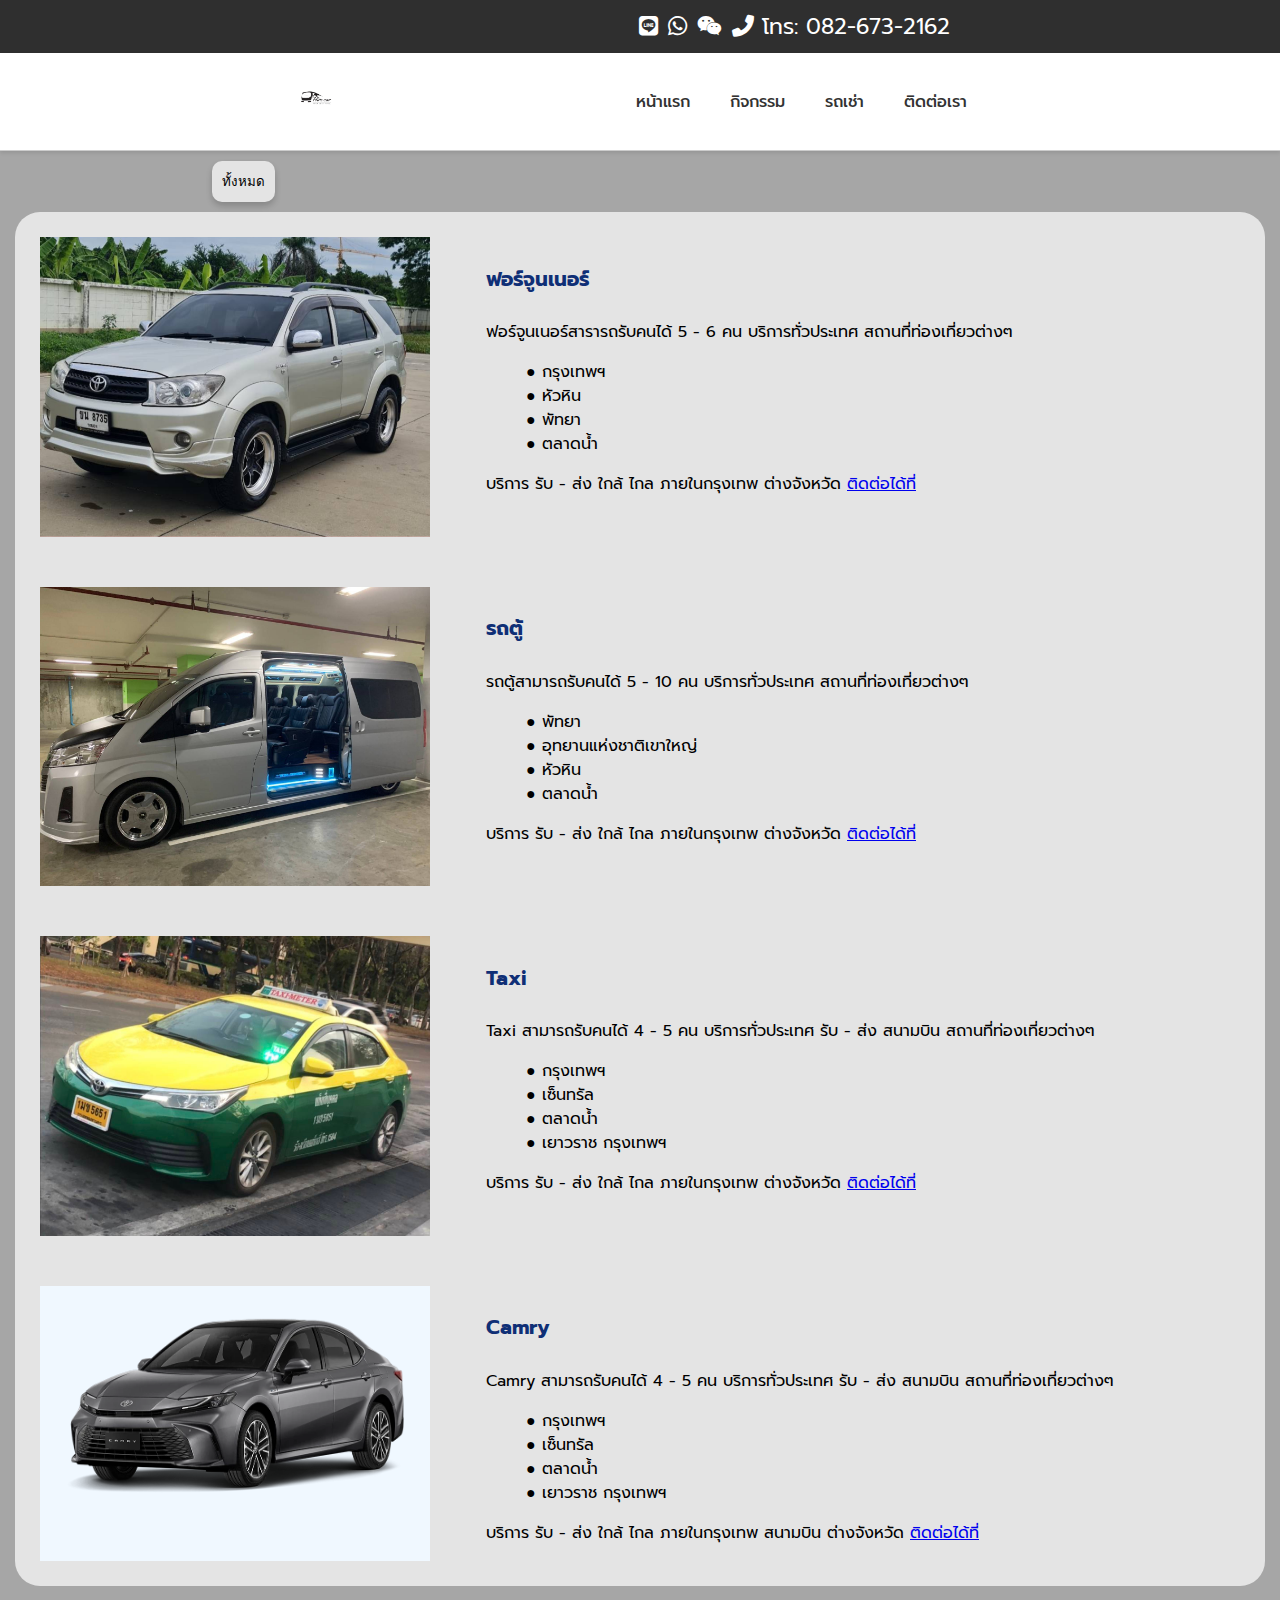
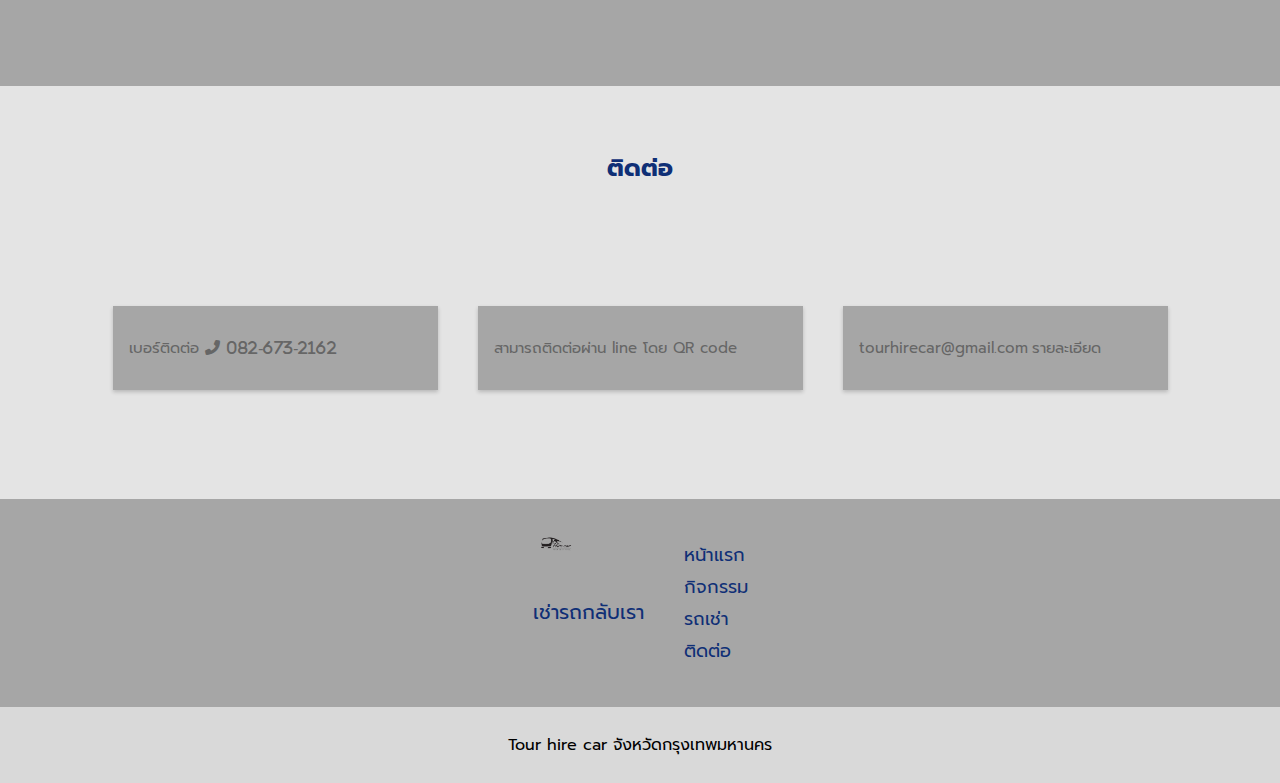
<file: carrental.html>
<!DOCTYPE html>
<html lang="en">

<head>
    <meta charset="UTF-8">
    <meta name="viewport" content="width=device-width, initial-scale=1.0">
    <link rel="stylesheet" href="carrental.css">
    <link rel="stylesheet" href="styles.css">
    <link rel="stylesheet" href="footer.css">
    <link rel="stylesheet" href="style.css">
    <link rel="stylesheet" href="contactcard.css">
    <link href="https://fonts.googleapis.com/css2?family=Prompt:wght@300;400;500&display=swap" rel="stylesheet">
        <link href="https://cdnjs.cloudflare.com/ajax/libs/font-awesome/6.0.0/css/all.min.css" rel="stylesheet">
    <title>Tour hire car</title>
    <link rel="icon" type="image/png" href="img/icon.png">
</head>

<body>
    <header>
        <div class="contact">
            <div class="bar"></div>
            <div class="bar"></div>
            <ul class="social-icons">
                <!-- ไอคอน LINE -->
                <li><a href="https://line.me/ti/p/[oadzaa885]" target="_blank" class="line"><i
                            class="fab fa-line"></i></a></li>
                <!-- ไอคอน WhatsApp -->
                <li><a href="https://www.whatsapp.com" target="_blank" class="whatsapp"><i
                            class="fab fa-whatsapp"></i></a></li>
                <!-- ไอคอน WeChat -->
                <li><a href="https://www.wechat.com" target="_blank" class="wechat"> <i class="fab fa-weixin"></i></a>
                </li>
                <!-- ไอคอน Tel -->
                <li><a href="tel:0949822646" class="tel"><i class="fas fa-phone-alt"></i></a><a href="tel:0826732162"> โทร:
                    082-673-2162</a></li>
            </ul>
            <div class="bar"></div>
        </div>
    </header>

    <!-- Main Navbar -->
    <nav class="navbar">
        <div class="bar"></div>
        <div class="logo">
            <img src="img/Borcelle_10_x_10_.webp" alt="Logo">
        </div>
        <button class="menu-toggle" id="menu-toggle">
            <i class="fas fa-bars" id="menu-icon"></i>
        </button>
        <ul class="nav-links" id="nav-links">
            <li><a href="index.html">หน้าแรก</a></li>
            <li><a href="index.html#container-carrenlcp">กิจกรรม</a></li>
            <li><a href="carrental.html">รถเช่า</a></li>
            <li><a href="contact.html">ติดต่อเรา</a></li>
        </ul>
        <div class="bar"></div>
    </nav>
    <div class="container-carrental">
        <div class="allcar-main">
            <div class="allcar-time">
                <button class="allcar">ทั้งหมด</button>
            </div>
        </div>
        
        <div class="carrental-main">
            <div class="carrental">
                <div class="card-car">
                    <div class="pic-car">
                        <img src="img\fortuner.png" alt="">
                    </div>
                    <div class="carrental-detail">
                        <h4>ฟอร์จูนเนอร์</h4>
                        <p>ฟอร์จูนเนอร์สารารถรับคนได้ 5 - 6 คน บริการทั่วประเทศ สถานที่ท่องเที่ยวต่างๆ</p>
                        <ul>
                            <li><span>● </span>กรุงเทพฯ</li>
                            <li><span>● </span>หัวหิน</li>
                            <li><span>● </span>พัทยา</li>
                            <li><span>● </span>ตลาดน้ำ</li>
                        </ul>
                        <p>บริการ รับ - ส่ง ใกล้ ไกล ภายในกรุงเทพ ต่างจังหวัด <a href="carrental.html">ติดต่อได้ที่</a>
                        </p>
                    </div>
                </div>
                <div class="card-car">
                    <div class="pic-car">
                        <img src="img\รถตู้2.jpg" alt="">
                    </div>
                    <div class="carrental-detail">
                        <h4>รถตู้</h4>
                        <p>รถตู้สามารถรับคนได้ 5 - 10 คน บริการทั่วประเทศ สถานที่ท่องเที่ยวต่างๆ</p>
                        <ul>
                            <li><span>● </span>พัทยา</li>
                            <li><span>● </span>อุทยานแห่งชาติเขาใหญ่</li>
                            <li><span>● </span>หัวหิน</li>
                            <li><span>● </span>ตลาดน้ำ</li>
                        </ul>
                        <p>บริการ รับ - ส่ง ใกล้ ไกล ภายในกรุงเทพ ต่างจังหวัด <a href="contact.html">ติดต่อได้ที่</a></p>
                    </div>
                </div>
                <div class="card-car">
                    <div class="pic-car">
                        <img src="img\taxi.png" alt="">
                    </div>
                    <div class="carrental-detail">
                        <h4>Taxi</h4>
                        <p>Taxi สามารถรับคนได้ 4 - 5 คน บริการทั่วประเทศ รับ - ส่ง สนามบิน สถานที่ท่องเที่ยวต่างๆ</p>
                        <ul>
                            <li><span>● </span>กรุงเทพฯ</li>
                            <li><span>● </span>เซ็นทรัล</li>
                            <li><span>● </span>ตลาดน้ำ</li>
                            <li><span>● </span>เยาวราช กรุงเทพฯ</li>
                        </ul>
                        <p>บริการ รับ - ส่ง ใกล้ ไกล ภายในกรุงเทพ ต่างจังหวัด <a href="contact.html">ติดต่อได้ที่</a></p>
                    </div>
                </div>
                <div class="card-car">
                    <div class="pic-car">
                        <img src="img\camry.webp" alt="" style="background-color: aliceblue;">
                    </div>
                    <div class="carrental-detail">
                        <h4>Camry</h4>
                        <p>Camry สามารถรับคนได้ 4 - 5 คน บริการทั่วประเทศ รับ - ส่ง สนามบิน สถานที่ท่องเที่ยวต่างๆ</p>
                        <ul>
                            <li><span>● </span>กรุงเทพฯ</li>
                            <li><span>● </span>เซ็นทรัล</li>
                            <li><span>● </span>ตลาดน้ำ</li>
                            <li><span>● </span>เยาวราช กรุงเทพฯ</li>
                        </ul>
                        <p>บริการ รับ - ส่ง ใกล้ ไกล ภายในกรุงเทพ สนามบิน ต่างจังหวัด <a href="contact.html">ติดต่อได้ที่</a></p>
                    </div>
                </div>
                
            </div>
        </div>
    </div>
    <div class="contactcard-container">
        <div class="contactcard-main">
            <h2>ติดต่อ</h2>
            <div class="contactcard-container">
                <div class="card-contact">
                    <div class="conatcatcard-content">
                        <p>เบอร์ติดต่อ <i class="fas fa-phone-alt"> <a href="tel:0826732162">082-673-2162</a></i></p>
                    </div>
                </div>
                <div class="card-contact">
                    <div class="conatcatcard-content">
                        <p>สามารถติดต่อผ่าน line โดย QR code </p>
                    </div>
                </div>
                <div class="card-contact">
                    <div class="conatcatcard-content">
                        <p>tourhirecar@gmail.com<a href="contact.html">รายละเอียด</a></p>
                    </div>
                </div>
            </div>
        </div>
    </div>
    <footer>
        <div class="container-footer">
            <div class="content-footer">
                <div class="logo">
                    <img src="img/Borcelle_10_x_10_.webp" alt="Logo">
                </div>
                <p>เช่ารถกลับเรา</p>
            </div>
            <div class="content-footer">
                <ul class="list">
                    <li><a href="index.html">หน้าแรก</a></li>
                    <li><a href="index.html#container-carrenlcp">กิจกรรม</a></li>
                    <li><a href="carrental.html">รถเช่า</a></li>
                    <li><a href="contact.html">ติดต่อ</a></li>
                </ul>
            </div>
        </div>
        <div class="buttom-bar">
            <p>Tour hire car  จังหวัดกรุงเทพมหานคร </p>
        </div>
    </footer>
    <script src="scripts.js"></script>
</body>

</html>
</file>
<file: carrental.css>
.allcar-time {
    padding: 10px;
    display: flex;
    flex-wrap: wrap;
    margin-left: 15%;
}
.allcar {
    width: auto;
    height: auto;
    padding: 10px;
    max-width: 1250px;
    background: rgb(228, 228, 228);
    border-radius: 10px ;
    border: none;
    outline: none; /* ลบเส้นขอบเมื่อคลิก */
    display: flex;
    margin-left: 10px;
    flex-wrap: wrap;
    box-shadow: 0px 4px 6px rgba(14, 13, 13, 0.2); /* เพิ่มเงากรอบ */
}

.carrental-main {
    display: flex;
    justify-content: center;
    flex-wrap: wrap;
}

.carrental{
    background: rgb(228, 228, 228);
    max-width: 1250px;
    width: 100%;
    height: auto;
    border-radius: 25px;
}

.card-car {
    display: flex;
    width: auto;
    height: auto;
    padding: 25px;
}

@media screen and (max-width: 585px){
    .card-car {
        display: inline;
    }
    .pic-car {
        text-align: center;
    }
    .allcar-time {
        display: inline;
    }
    img {
        border-radius: 15px;
    }
}
@media only screen and (max-width:800px) {
    /* For tablets: */
    .main {
      width: 80%;
      padding: 0;
    }
    .right {
      width: 100%;
    }
  }

.pic-car img{
    max-width: 390px;
    max-height: 300px;
    width: 100%;
    height: 100%;
    background: pink;
}

.carrental-detail {
    margin-left: 3.5rem;
    flex-wrap: wrap;
}

h4 {
    color: #0f2f76;
    font-size: 20px;
}
</file>
<file: styles.css>
/* ตั้งค่าพื้นฐาน */
body {
    margin: 0;
    font-family: 'Prompt', sans-serif;
    background-color: #f9f9f9;
}

.contact {
    background-color: #2f2f2f;
    color: white;
    padding: 10px 0;
    display: flex;
    align-items: center;
    justify-content: space-between;
}

.contact ul {
    display: flex;
    justify-content: flex-end;
    list-style: none;
    padding: 0;
    margin: 0;
}

.contact li {
    margin-right: 10px;
}

.social-icons a {
    text-decoration: none;
    color: white;
    font-size: 22px;
    transition: color 0.3s;
}

.social-icons .line:hover {
    color: #25d366;
}

.social-icons .whatsapp:hover {
    color: #25d366;
}

.social-icons .tel:hover {
    color: #25d366;
}
.social-icons .wechat:hover {
    color: #25d366;
}
.social-icons a:hover {
    color: #25d366;
}

/* Navbar Styles */
.navbar {
    position: sticky;
    display: flex;
    align-items: center;
    justify-content: space-between;
    padding: 20px;
    background-color: white;
    border-bottom: 1px solid #ccc;
    box-shadow: 0 2px 4px rgba(0, 0, 0, 0.1);
    align-items: center;
    z-index: 1000;
    top: 0;
}

.logo img {
    max-height: 50px; /* กำหนดความสูงสูงสุดของโลโก้ */
    height: auto; /* ให้ปรับความสูงแบบอัตโนมัติ */
    width: auto; /* ให้ขนาดกว้างสัมพันธ์กับสูง */
}

.nav-links {
    list-style: none;
    display: flex;
    margin: 0;
    padding: 0; 
    transition: transform 0.3s ease;
    background-color: white;
}

.nav-links.active {
    transform: translateY(0); /* แสดงเมนู */
}

.nav-links li {
    margin: 0;
}

.nav-links a {
    display: block;
    padding: 15px 20px;
    text-decoration: none;
    color: #333;
    font-size: 16px;
    font-weight: 500;
    transition: color 0.3s ease;
}

.nav-links a:hover {
    color: #ff0000;
}

/* Hamburger Menu */
.menu-toggle {
    display: none; /* เริ่มต้นจะไม่แสดงบนหน้าจอใหญ่ */
    background: none;
    border: none;
    font-size: 22px;
    cursor: pointer;
    position: absolute; /* เพื่อให้สามารถจัดตำแหน่งอิสระ */
    right: 20px; /* ปรับตำแหน่งชิดขวา (ปรับตัวเลขตามต้องการ) */
    
    
    
}

#menu-icon {
    transition: transform 0.3s ease;
}

@media (max-width: 768px) {
    .menu-toggle {
        display: block;
        float: right;
    }

    .nav-links {
        flex-direction: column;
        display: none;
        list-style: none;
        display: flex;
        margin: 0;
        padding: 0;
        transform: translateY(-180%); /* ซ่อนเมนูโดยเลื่อนขึ้น */
        transition: transform 0.3s ease;
        position: absolute;
        top: 97px;
        left: 0;
        width: 100%;
        background-color: white;
        box-shadow: 0px 4px 6px rgba(0, 0, 0, 0.1);
        z-index: 999;
    }

    .nav-links.active {
        display: flex;
        
    }
}
</file>
<file: footer.css>
footer {
    background: #a6a6a6;
    padding-top: 20px;
}

.container-footer {
    width: 1170px;
    margin: auto;
    display: flex;
    justify-content: center;
    padding-bottom: 20px;
}

.content-footer,h3 p {
    color: #0f2f76;
    font-size: 20px;
}

.list li a {
    text-decoration: none;
    font-size: 18px;
    color: #0f2f76;
    line-height: 2rem;
}

.list,
li {
    list-style: none;
}

.buttom-bar {
    background: #d9d9d9;
    text-align: center;
    padding: 10px 0;
}

@media(max-width: 1170px) {
    .container-footer {
        width: 50%;
    }
}

@media(max-width: 457px) {
    .container-footer {
        width: 100%;
    }
}
</file>
<file: style.css>
body {
    margin: 0px;
    font-family: 'Prompt', sans-serif;
    background: #a6a6a6;
}

.maindetailcar {
    background: rgb(112, 112, 112);
    border-radius: 15px;
    margin-bottom: 1%;
  display: flex;
  justify-content: center;
  align-items: center;
  padding-bottom: 2%;
}

h2 {
    margin-top: 4rem;
    margin-bottom: 4rem;
    text-align: center;
    color: #0f2f76;
}

/* ------------------- */

.carousel-container1 {
  position: relative;
  width: 100%;
  max-width: 1200px;
  overflow: hidden;
  border-radius: 16px;
  box-shadow: 0 4px 8px rgba(0, 0, 0, 0.2);
  padding-bottom: 1%;
}
.carousel1 {
  display: flex;
  transition: transform 0.5s ease;
}
.carousel-item1 {
  min-width: 100%;
  transition: transform 0.5s ease;
  display: flex;
  justify-content: center; /* จัดแนวนอนให้อยู่ตรงกลาง */
  align-items: center; /* จัดแนวตั้งให้อยู่ตรงกลาง */
  height: 100%; /* ตั้งความสูงเต็มพื้นที่สไลด์ */
  position: relative;
}
.carousel-item1 img {
  max-width: 100%; /* ปรับความกว้างของรูปภาพ */
  max-height: 100%; /* ปรับความสูงของรูปภาพ */
  object-fit: contain; /* ให้รูปอยู่ในกรอบโดยไม่ถูกตัด */
}
.carousel-buttons1 {
  position: absolute;
  top: 50%;
  width: 100%;
  display: flex;
  justify-content: space-between;
  transform: translateY(-50%);
}
.carousel-button1 {
  background-color: rgba(66, 64, 60, 0.8);
  border: none;
  color: white;
  font-size: 24px;
  padding: 12px;
  cursor: pointer;
  border-radius: 50%;
  box-shadow: 0 4px 8px rgba(0, 0, 0, 0.3);
  transition: background-color 0.3s;
}
.carousel-button1:hover {
  background-color: rgba(255, 140, 0, 0.9);
}
.carousel-dots1 {
  display: flex;
  justify-content: center;
  margin-top: 16px;
}
.dot {
  height: 12px;
  width: 12px;
  background-color: #bbb;
  border-radius: 50%;
  margin: 0 5px;
  cursor: pointer;
  transition: background-color 0.3s;
}
.dot.active {
  background-color: #ff9f00;
}

/* ---------------- */

.carousel-track-container {
  overflow: hidden;
  width: 100%;
  position: relative;
}
.carousel-track {
  display: flex;
  transition: transform 0.5s ease-in-out;
}
.carousel-card {
  flex: 0 0 auto;
  width: 100%;
  text-align: center;
  flex: 0 0 calc(100% / 3);
  padding: 10px;
  box-sizing: border-box;
  background-color: #fff;
  border-radius: 10px;
  text-align: center;
  color: #000;
}
.carousel-container {
  width: 90%;
  max-width: 1000px; /* ขยายขนาดเพื่อรองรับหลายการ์ด */
  text-align: center;
}
.carousel {
  position: relative;
  overflow: hidden;
  border-radius: 10px;
  margin: 0 auto;
}
.carousel-card img {
  width: 100%;
  height: 200px;
  object-fit: cover;
  border-radius: 10px;
}
.carousel-button {
  position: absolute;
  top: 50%;
  transform: translateY(-50%);
  background-color: rgba(0, 0, 0, 0.5);
  border: none;
  color: white;
  font-size: 2rem;
  padding: 10px;
  cursor: pointer;
  z-index: 2;
  border-radius: 50%;
}
.carousel-button.prev {
  left: 10px;
}
.carousel-button.next {
  right: 10px;
}
.carousel-indicators {
  display: flex;
  justify-content: center;
  margin-top: 10px;
}
.dot {
  height: 10px;
  width: 10px;
  margin: 0 5px;
  background-color: #bbb;
  border-radius: 50%;
  display: inline-block;
  cursor: pointer;
}
.dot.active {
  background-color: #717171;
}

/* ------------------------ */

@media (max-width: 768px) {
  .carousel-card {
    flex: 0 0 100%; /* แสดงการ์ดเดียวในหน้าจอเล็ก */
  }
}

  /* pop up func */

  #myImg {
    border-radius: 15px;
    cursor: pointer;
    transition: 0.3s;
  }
  
  #myImg:hover {
    opacity: 0.7;
  }
  
  .modal {
    display: none;
    position: fixed;
    z-index: 1;
    padding-top: 100px;
    left: 0;
    top: 0;
    width: 100%;
    height: 100%;
    overflow: auto;
    background-color: rgb(0, 0, 0);
    background-color: rgba(0, 0, 0, 0.9);
  }
  
  .modal-content {
    margin: auto;
    display: block;
    width: 80%;
    max-width: 700px;
  }
  
  #caption {
    margin: auto;
    display: block;
    width: 80%;
    max-width: 700px;
    text-align: center;
    color: #ccc;
    padding: 10px 0;
    height: 150px;
  }
  
  .modal-content,
  #caption {
    animation-name: zoom;
    animation-duration: 0.6s;
  }
  
  @keyframes zoom {
    from {
      transform: scale(0)
    }
    to {
      transform: scale(1)
    }
  }
  
  .close {
    position: absolute;
    top: 15px;
    right: 35px;
    color: #f1f1f1;
    font-size: 40px;
    font-weight: bold;
    transition: 0.3s;
  }
  
  .close:hover,
  .close:focus {
    color: #bbb;
    text-decoration: none;
    cursor: pointer;
  }
@media only screen and (max-width: 768px) {
    .modal-content {
      width: 100%;
    }
    #line-img {
      width: 100px;
      text-align: center;
    }
    .carousel {
      scroll-snap-type: x mandatory;
      overflow-x: auto;
      display: flex;
      gap: 16px;
      width: 300px; /* กำหนดให้พอดีกับ 3 ภาพ (320px * 3) */
      justify-content: center; /* จัดให้อยู่ตรงกลางในแนวนอน */
    }
  }
  @media (max-width: 768px) {
    .carousel {
      gap: 8px;
    }
    .carousel-item {
      flex: 0 0 calc(100% / 1); /* แสดง 1 การ์ดในหน้าจอเล็ก */
    }
    .container {
      padding: 8px;
    }
    .button {
      top: calc(60% - 40px);
    }
    .button.right {
      right: 4%;
    }
    .button.left {
      left: 2%;
    }
  }
  /* pop up func */
  
.card:hover {
    box-shadow: 0 8px 16px 0 rgba(0,0,0,0.2);
  }
    
.nextcar {
    margin-top: 4rem;
    margin-bottom: 4rem;
    text-align: center;
    letter-spacing: 20px;
}

.nextbtn {
    width: 30px;
    height: 30px;
    border-radius: 50%;
    
}
</file>
<file: contactcard.css>
h2 {
    margin-top: 4rem;
    margin-bottom: 4rem;
    text-align: center;
    color: #0f2f76;
}

.contactcard-container {
  display: flex;
  justify-content: center;
  flex-wrap: wrap;
  margin-top: 100px;
  background-color: rgb(228, 228, 228);
  /* margin-bottom: 10%; */
}

.card-contact {
  width: 325px;
  background-color: #a6a6a6;
  overflow: hidden;
  box-shadow: 0px 2px 4px rgba(0,0,0,0.2);
  margin: 20px;
  margin-bottom: 10%;
}

.card-contact img {
  width: 100%;
  height: auto;
}

.conatcatcard-content {
  padding: 16px;
}

.conatcatcard-content p{
  color: #666;
  font-size: 15px;
}

.conatcatcard-content a {
  text-decoration: none;
  margin-left: 4px;
  color: #666;
}

.conatcatcard-content a:hover {
  /* background-color: #04AA6D; */
  color: red;
}
</file>
